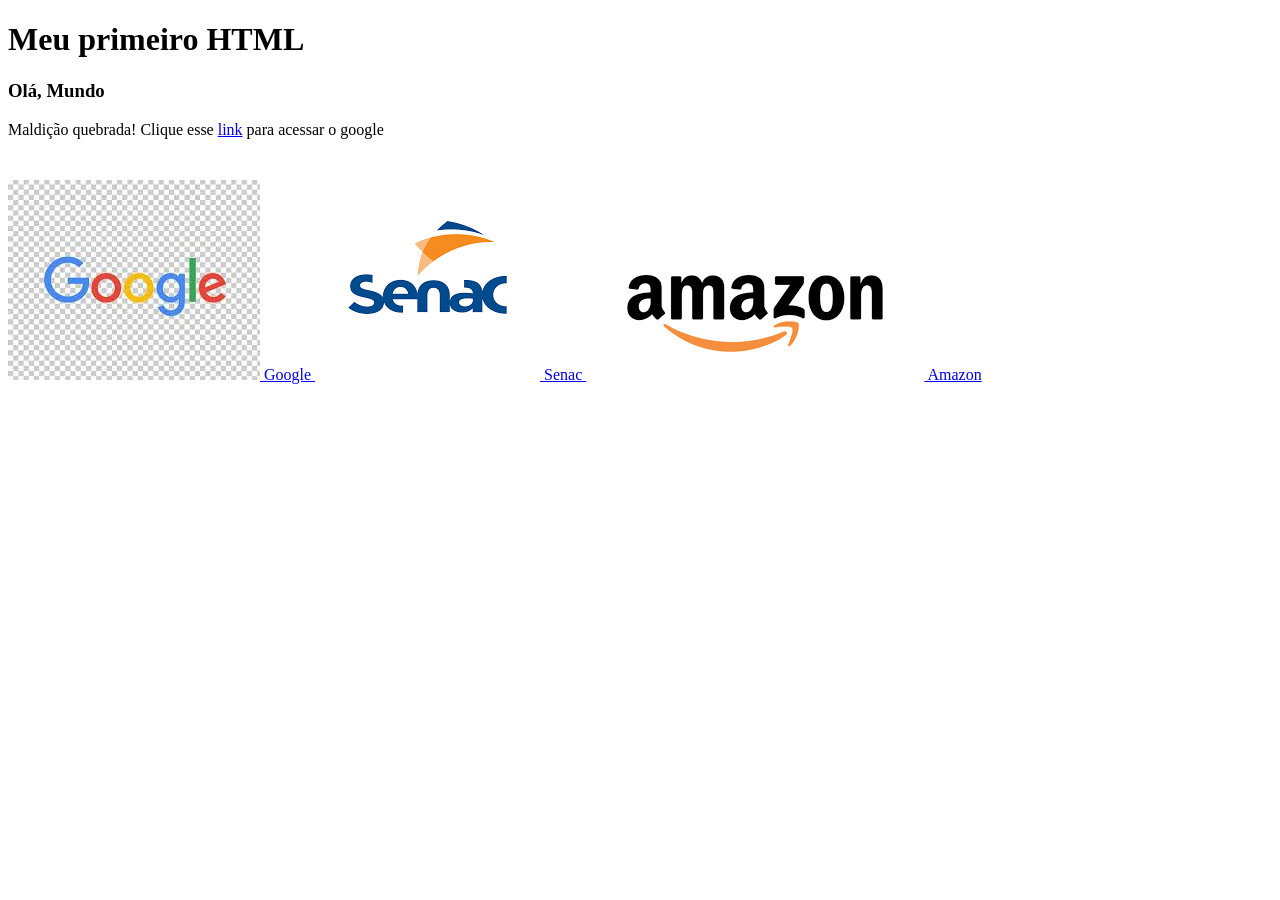
<file: Aula-1/index.html>
<!DOCTYPE html>
<html lang="pt-BR">
    <head>
        <meta charset="UTF-8">
        <meta name="viewport" content="width=device-width, initial-scale=1.0">
        <title>Primero HTML</title>
    </head>
    <body>
        <h1>Meu primeiro HTML</h1>
        <h3>Olá, Mundo</h3>
        <P>
            Maldição quebrada!
            Clique esse <a href="https://www.google.com.br" target="_blank"> link</a> para acessar o google
        </P>
        <a href="https://www.google.com.br" target="_blank">
            <img src="transferir.jpg"/>
            Google
        </a>
        <a href="https:www.rj.senac.br" target="_blank">
            <img src="senac.png"/>
            Senac
        </a>
        <a href="https:www.amazon.com.br">
            <img src="amazon.png"/>
            Amazon
        </a>
    </body>
</html>
</file>
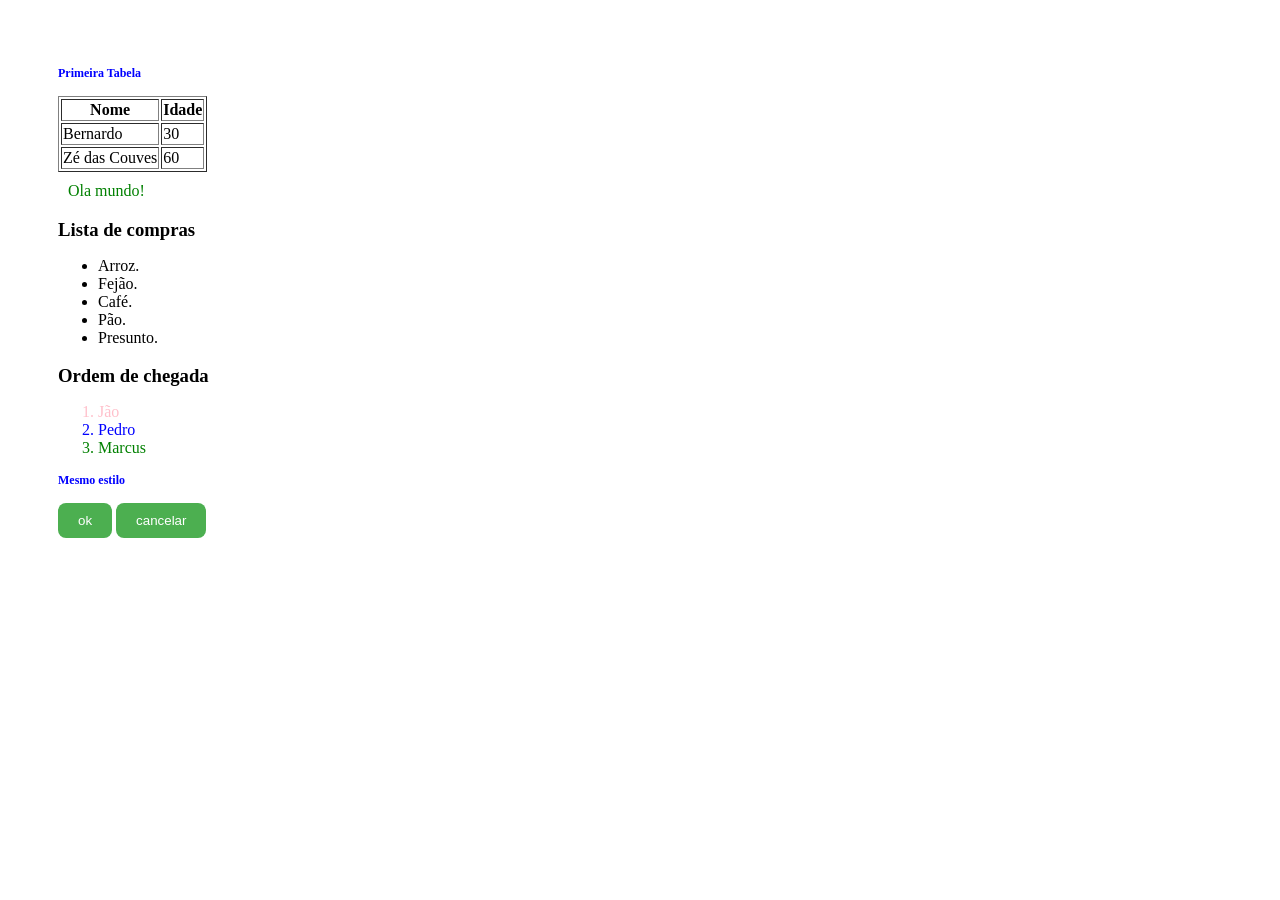
<file: Aula-2/index.html>
<!DOCTYPE html>
<html lang="pt-BR">
<head>
    <meta charset="UTF-8">
    <meta name="viewport" content="width=device-width, initial-scale=1.0">
    <title>Primeira Tabela</title>
    <link rel="stylesheet" href="estilo.css">
</head>
<body>
    <h1>Primeira Tabela</h1><!--Criação de titulo-->
    <!-- Tabela -->
    <table border="1"><!--Criação de tabelas(border=criação de bordas ma tabela,"numero"negrito da parte de fora da borda.)-->
        <tr><!--Criação de cabeçalho-->
            <th>Nome</th><!--Criação de linhas-->
            <th>Idade</th>
        </tr>
        <tr>
            <td>Bernardo</td>
            <td>30</td>
        </tr>
        <tr>
            <td>Zé das Couves</td>
            <td>60</td>
        </tr>
    </table>
    <!--Lista-->
    <p>Ola mundo!</p>
    <h3>Lista de compras</h3>
    <ul><!--Lista desordenada-->
        <li>Arroz.</li><!--define item-->
        <li>Fejão.</li>
        <li>Café.</li>
        <li>Pão.</li>
        <li>Presunto.</li>
    </ul>
    <h3>Ordem de chegada</h3>
    <ol><!--Lista ordenada-->
        <li id="rosa">Jão</li><!--usando id para da um atributo unico a tag-->
        <li id="azul">Pedro</li>
        <li id="verde">Marcus</li>
    </ol>
    <h1>Mesmo estilo</h1><!--teste do comando style-->

    <button class="botao">ok</button>
    <button class="botao">cancelar</button>

</body>
</html>
</file>
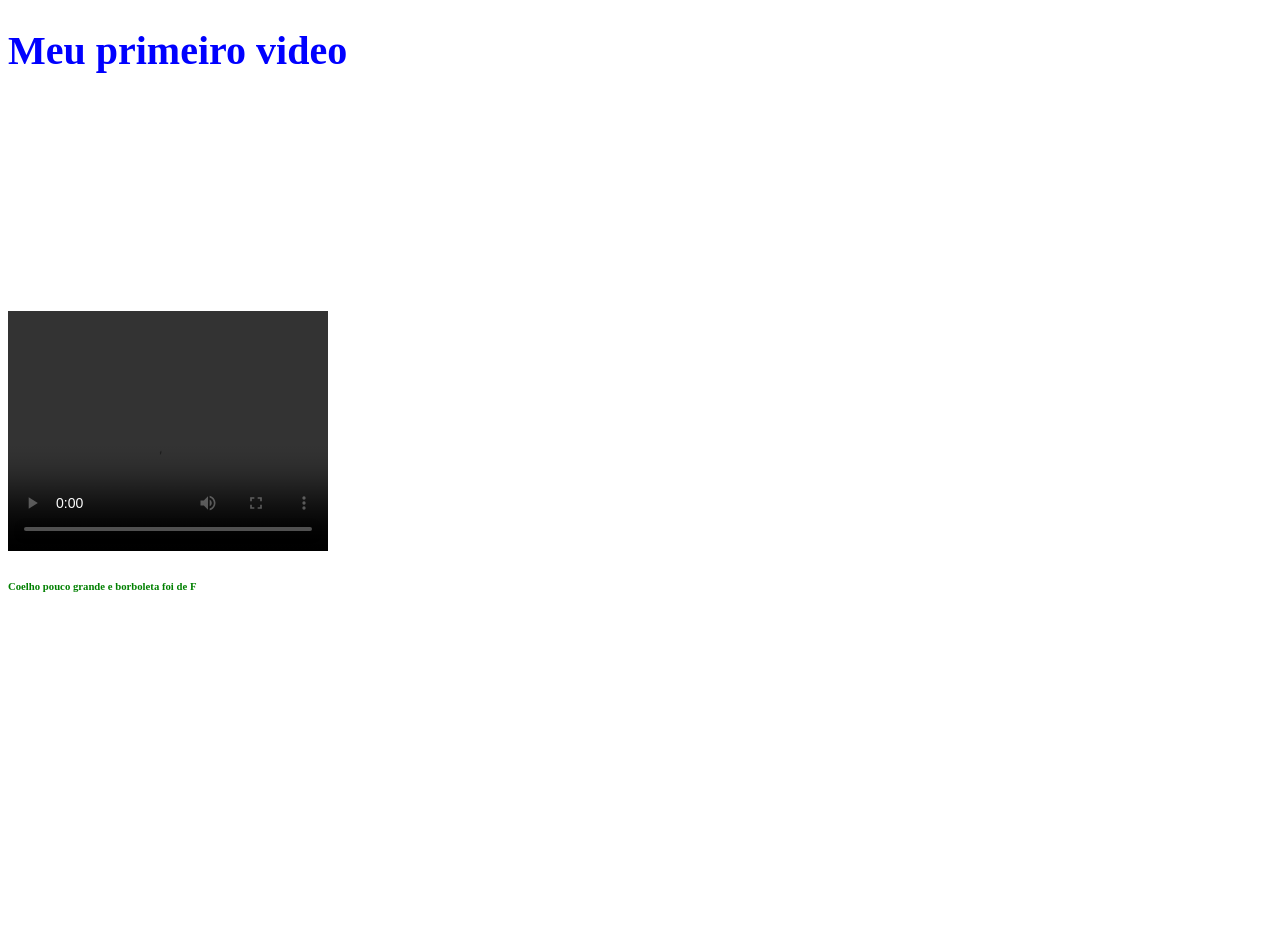
<file: Aula-3/index.html>
<!DOCTYPE html>
<html lang="pt-BR">
<head>
    <meta charset="UTF-8">
    <meta name="viewport" content="width=device-width, initial-scale=1.0">
    <title>Document</title>
    <link rel="stylesheet" href="estilo.css">
</head>
<body>
    <h1>Meu primeiro video</h1>
    <video controls>
        <source src="mov_bbb.mp4" type="video/mp4">
    </video>
    <iframe src="https://www.google.com/maps/embed?pb=!1m18!1m12!1m3!1d772.6663747539152!2d-43.12256695212499!3d-22.89708457672709!2m3!1f0!2f0!3f0!3m2!1i1024!2i768!4f13.1!3m3!1m2!1s0x9983db3ec4f5d1%3A0xc3a8e6eec9b55efa!2sSenac%20Niter%C3%B3i!5e0!3m2!1spt-PT!2sbr!4v1778631472567!5m2!1spt-PT!2sbr" width="600" height="450" style="border:0;" allowfullscreen="" loading="lazy" referrerpolicy="no-referrer-when-downgrade"></iframe>
    <!-- <audio controls>
        <sourcer src="audio.mp3" type="audio/mp3">
    </audio> -->
    <h6>Coelho pouco grande e borboleta foi de F</h6>
    <iframe width="560" height="315" src="https://www.youtube.com/embed/estCL3WoZCM?si=DQP5227OUayt4pLh" title="YouTube video player" frameborder="0" allow="accelerometer; autoplay; clipboard-write; encrypted-media; gyroscope; picture-in-picture; web-share" referrerpolicy="strict-origin-when-cross-origin" allowfullscreen></iframe>
</body>
</html>
</file>
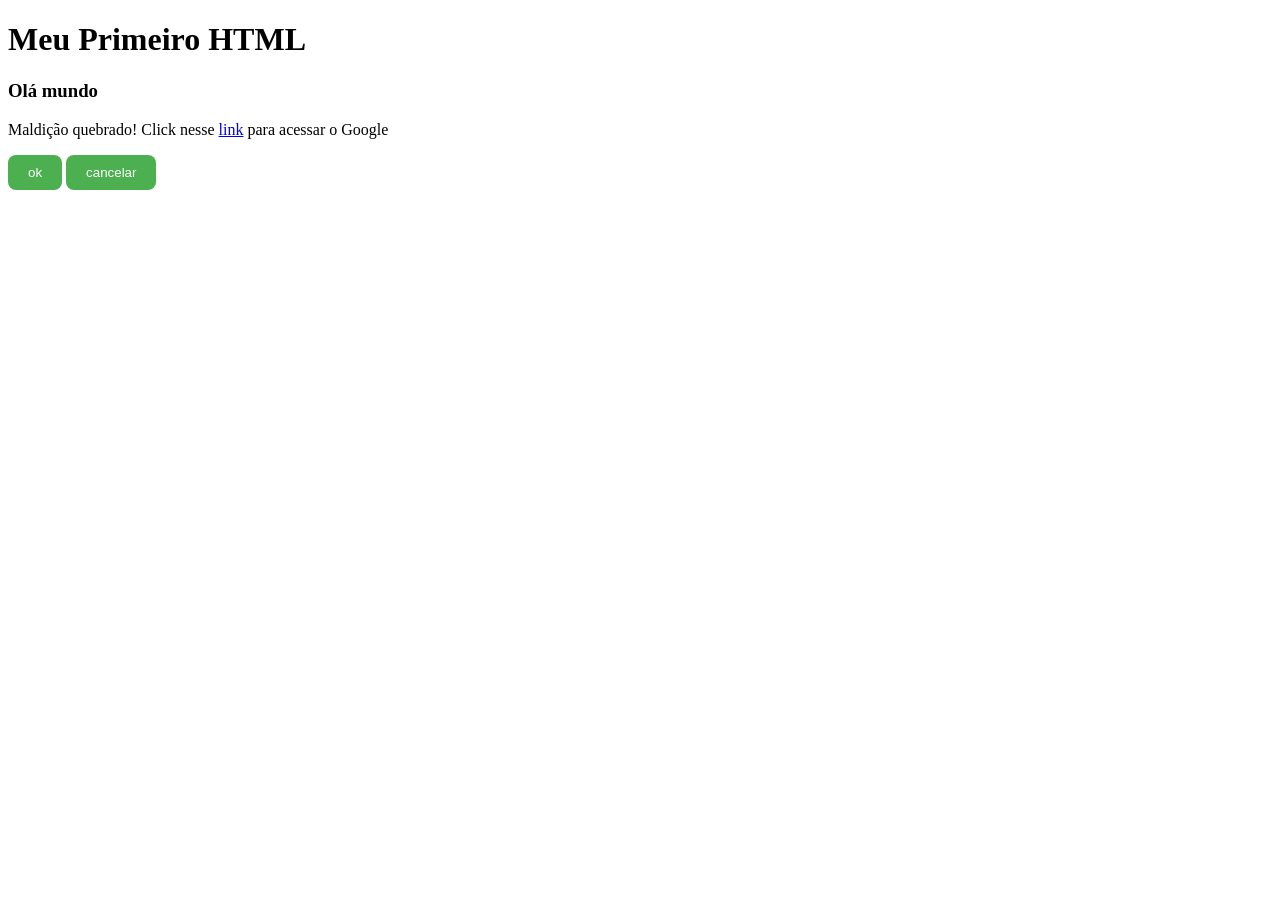
<file: Aula-4/index.html>
<!DOCTYPE html>
<html lang="pt-BR">
<head>
    <meta charset="UTF-8">
    <meta name="viewport" content="width=device-width, initial-scale=1.0">
    <title>Document</title>
    <link rel="stylesheet" href="estilo.css">
</head>
<body>
    <h1> Meu Primeiro HTML</h1>
    <h3>Olá mundo</h3>
    <p>
        Maldição quebrado!
        Click nesse <a href="https://www.google.com.br" target="blank"> link</a> para acessar o Google
    </p>
    <button class="botao">ok</button>
    <button class="botao">cancelar</button>

</body>
</html>
</file>
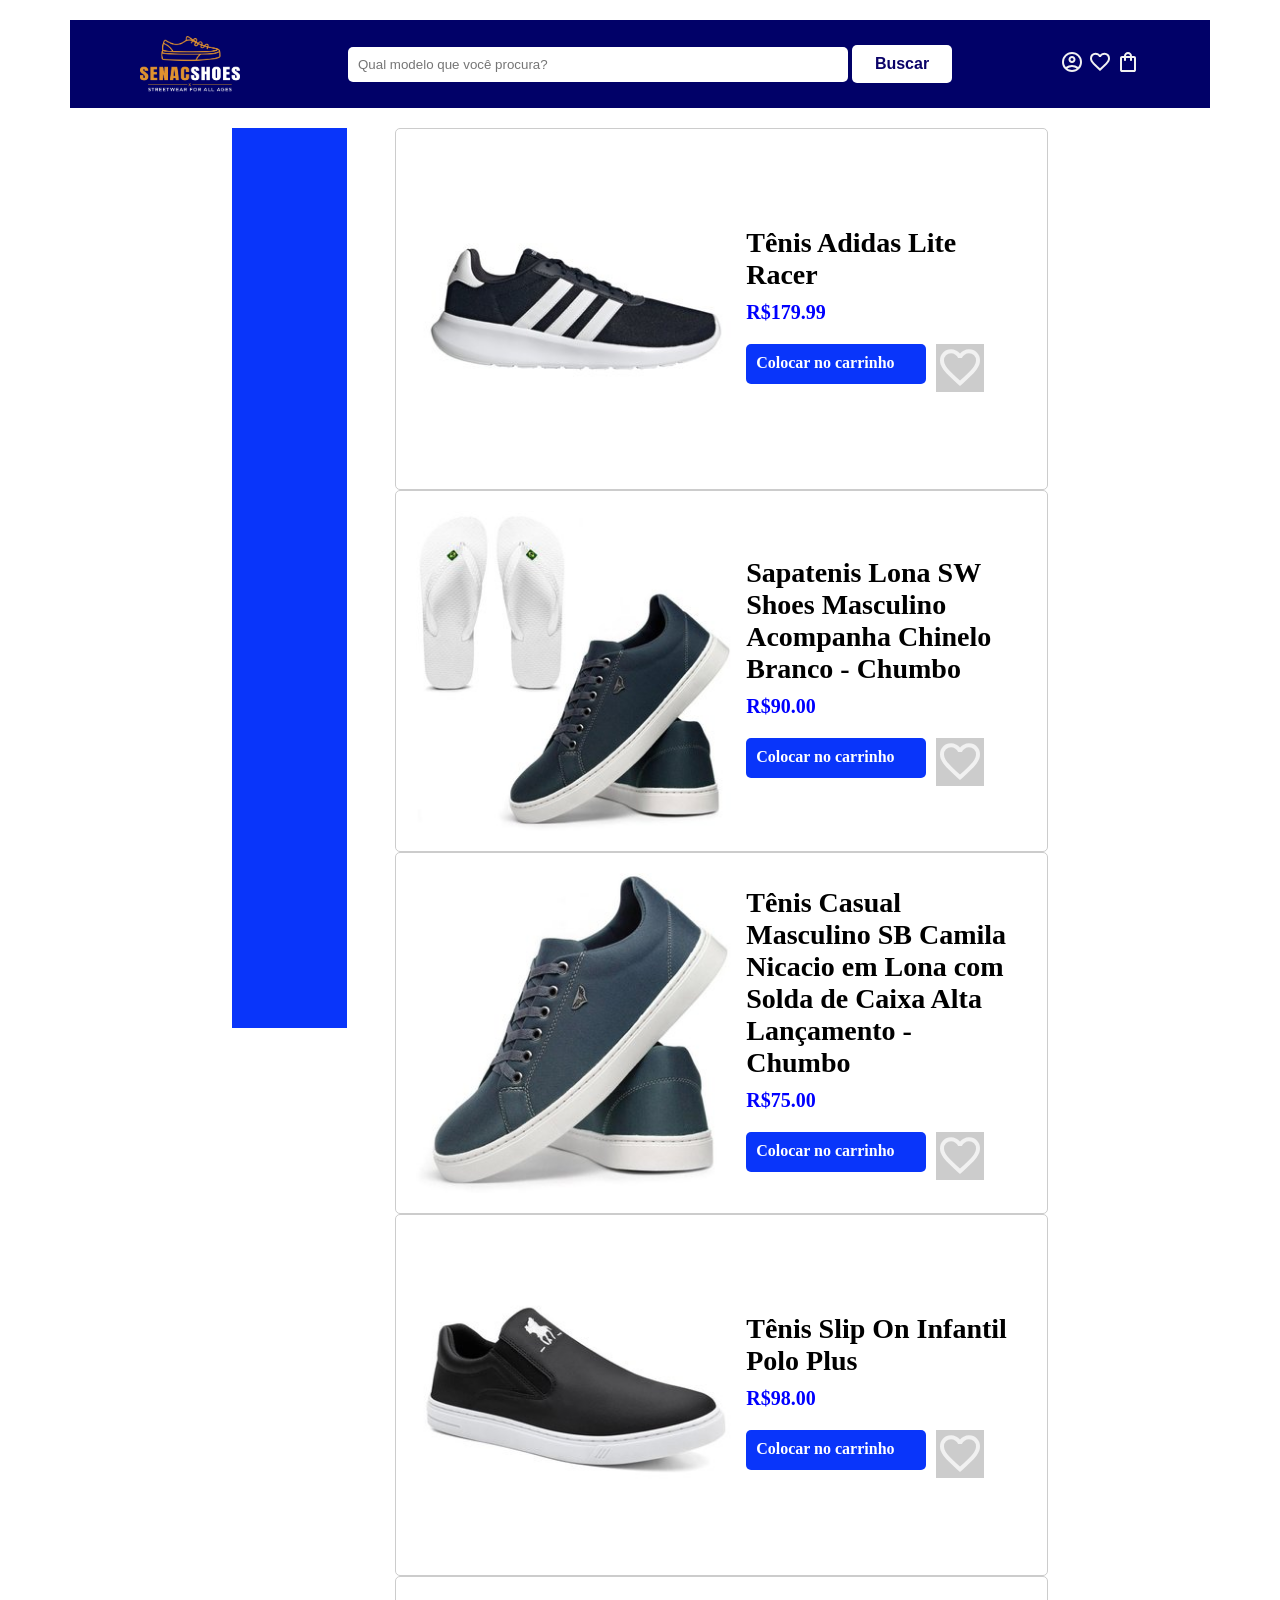
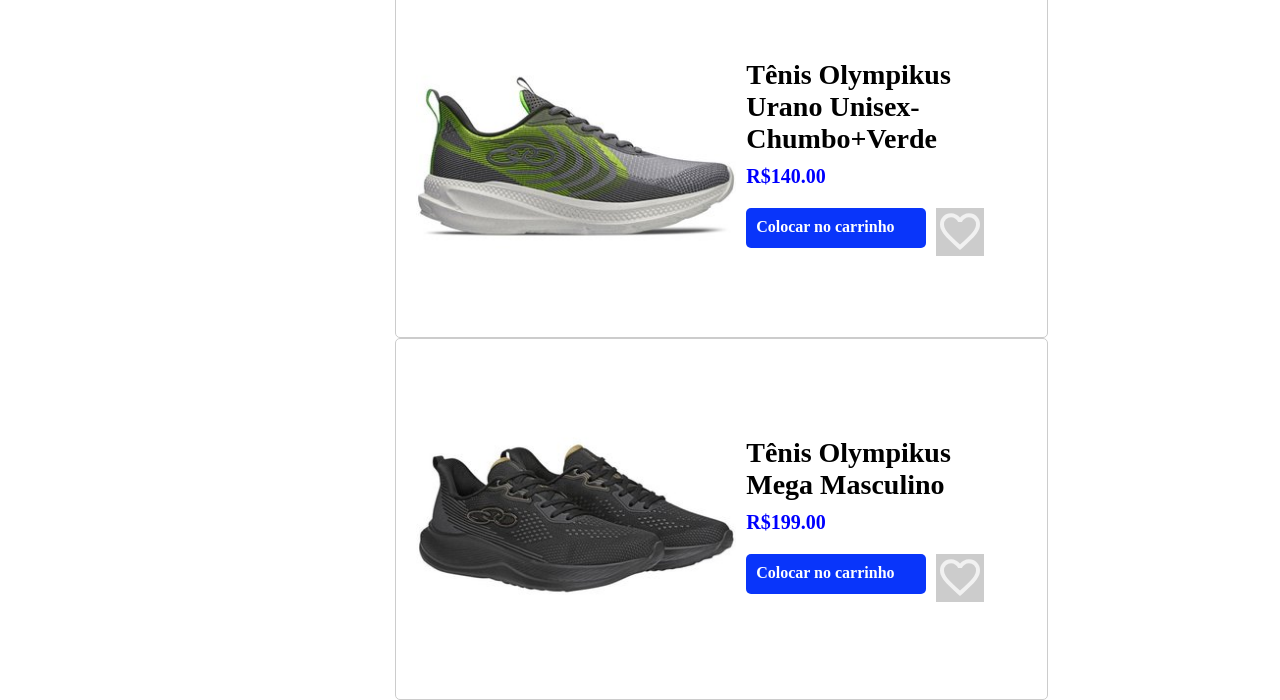
<file: loja/index.html>
<!DOCTYPE html>
<html lang="pt-BR">
<head>
    <meta charset="UTF-8">
    <meta name="viewport" content="width=device-width, initial-scale=1.0">
    <title>Senac Shoes</title>
    <link rel="stylesheet" href="estilo.css">
</head>
<body>
    <header class="header">
        <img src="img/logo.png" alt="logo" id="logo">
        <from action="" method="get">
            <input type="text" name="busca" class="campo-busca" placeholder="Qual modelo que você procura?">
            <input type="submit" value  ="Buscar" id="btn-buscar">
        </from>
        <nav>
            <img src="img\account_circle_27dp_F1F1F1_FILL0_wght400_GRAD0_opsz24.svg" alt="Perfil">
            <img src="img\favorite_27dp_F1F1F1_FILL0_wght400_GRAD0_opsz24.svg" alt="Favoritos">
            <img src="img\shopping_bag_27dp_F1F1F1_FILL0_wght400_GRAD0_opsz24.svg" alt="Carrinho de Compras">
        </nav>
    </header>
    <main class="conteudo-principal">
        <aside class="barra-lateral">

        </aside>
        <section class="produtos">
            <div class="card">
                <img src="img\shoes1.jpg" alt="Tênis Adidas Lite Racer" class="fotos-tenis">
                <div class="descricao-tenis">
                    <p class="titulo-produto">Tênis Adidas Lite Racer</p>
                    <p class="preco">R$179.99</p>
                    <div class="botoes">
                        <buttom class="botao-carrinho">Colocar no carrinho</buttom>
                        <a type="button" href="#" class="btn-favoritos">
                            <img src="img\favorite_27dp_F1F1F1_FILL0_wght400_GRAD0_opsz24.svg" alt="Favorito">
                        </a>
                    </div>
                </div>
            </div>
            <div class="card">
                <img src="img\shoes2.jpg" alt="Sapatenis Lona SW Shoes Masculino Acompanha Chinelo Branco - Chumbo" class="fotos-tenis">
                <div class="descricao-tenis">
                    <p class="titulo-produto">Sapatenis Lona SW Shoes Masculino Acompanha Chinelo Branco - Chumbo</p>
                    <p class="preco">R$90.00</p>
                    <div class="botoes">
                        <buttom class="botao-carrinho">Colocar no carrinho</buttom>
                        <a type="button" href="#" class="btn-favoritos">
                            <img src="img\favorite_27dp_F1F1F1_FILL0_wght400_GRAD0_opsz24.svg" alt="Favorito">
                        </a>
                    </div>
                </div>
            </div>
            <div class="card">
                <img src="img\shoes3.jpg" alt="Tênis Casual Masculino SB Camila Nicacio em Lona com Solda de Caixa Alta Lançamento - Chumbo" class="fotos-tenis">
                <div class="descricao-tenis">
                    <p class="titulo-produto">Tênis Casual Masculino SB Camila Nicacio em Lona com Solda de Caixa Alta Lançamento - Chumbo</p>
                    <p class="preco">R$75.00</p>
                    <div class="botoes">
                        <buttom class="botao-carrinho">Colocar no carrinho</buttom>
                        <a type="button" href="#" class="btn-favoritos">
                            <img src="img\favorite_27dp_F1F1F1_FILL0_wght400_GRAD0_opsz24.svg" alt="Favorito">
                        </a>
                    </div>
                </div>
            </div>
            <div class="card">
                <img src="img\shoes4.jpg" alt="Tênis Slip On Infantil Polo Plus" class="fotos-tenis">
                <div class="descricao-tenis">
                    <p class="titulo-produto">Tênis Slip On Infantil Polo Plus</p>
                    <p class="preco">R$98.00</p>
                    <div class="botoes">
                        <buttom class="botao-carrinho">Colocar no carrinho</buttom>
                        <a type="button" href="#" class="btn-favoritos">
                            <img src="img\favorite_27dp_F1F1F1_FILL0_wght400_GRAD0_opsz24.svg" alt="Favorito">
                        </a>
                    </div>
                </div>
            </div>
            <div class="card">
                <img src="img\shoes5.jpg" alt="Tênis Olympikus Urano Unisex- Chumbo+Verde" class="fotos-tenis">
                <div class="descricao-tenis">
                    <p class="titulo-produto">Tênis Olympikus Urano Unisex- Chumbo+Verde</p>
                    <p class="preco">R$140.00</p>
                    <div class="botoes">
                        <buttom class="botao-carrinho">Colocar no carrinho</buttom>
                        <a type="button" href="#" class="btn-favoritos">
                            <img src="img\favorite_27dp_F1F1F1_FILL0_wght400_GRAD0_opsz24.svg" alt="Favorito">
                        </a>
                    </div>
                </div>
            </div>
            <div class="card">
                <img src="img\shoes6.jpg" alt="Tênis Olympikus Mega Masculino" class="fotos-tenis">
                <div class="descricao-tenis">
                    <p class="titulo-produto">Tênis Olympikus Mega Masculino</p>
                    <p class="preco">R$199.00</p>
                    <div class="botoes">
                        <buttom class="botao-carrinho">Colocar no carrinho</buttom>
                        <a type="button" href="#" class="btn-favoritos">
                            <img src="img\favorite_27dp_F1F1F1_FILL0_wght400_GRAD0_opsz24.svg" alt="Favorito">
                        </a>
                    </div>
                </div>
            </div>
        </section>
    </main>
</body>
</html>
</file>
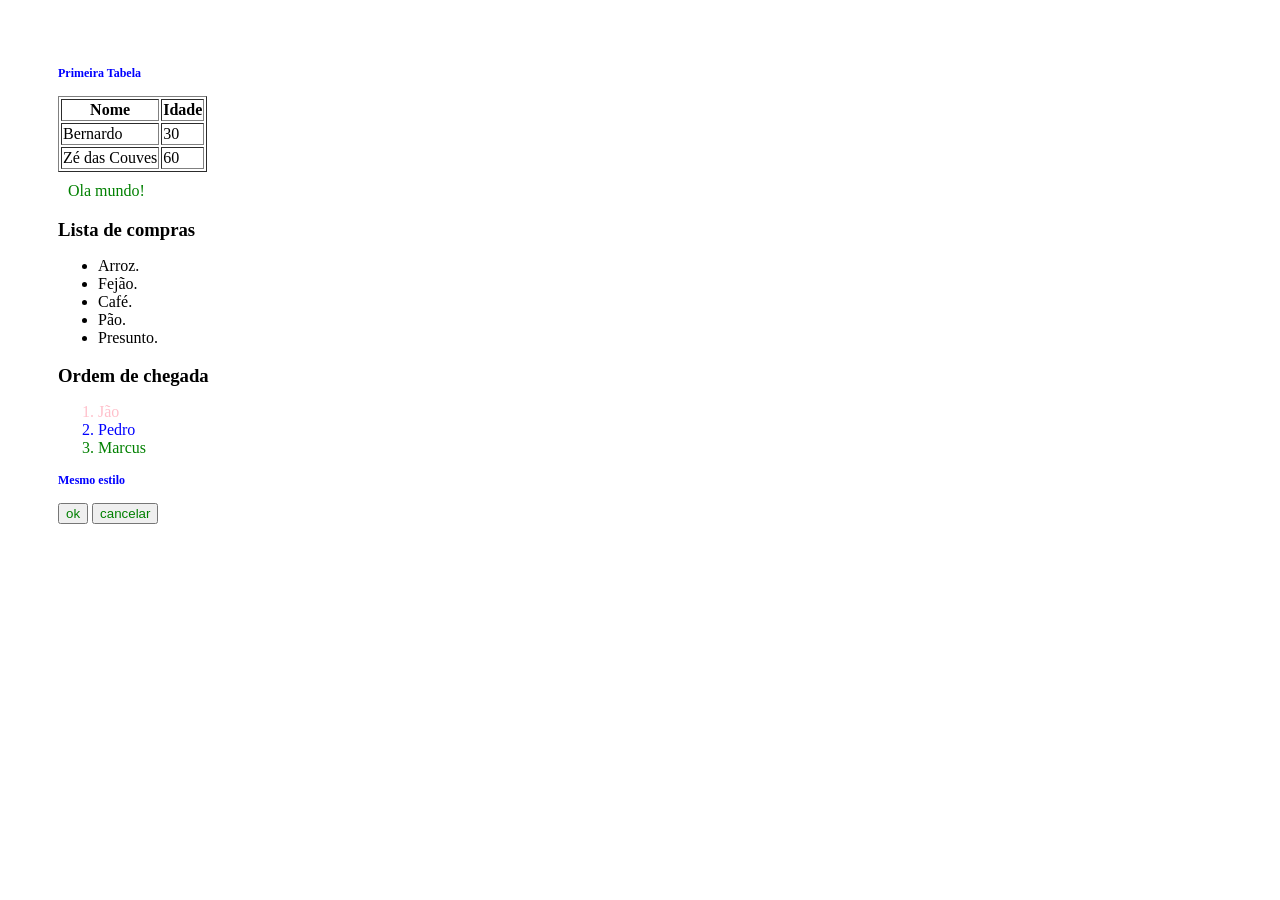
<file: Aula-2/index-.html>
<!DOCTYPE html>
<html lang="pt-BR">
<head>
    <meta charset="UTF-8">
    <meta name="viewport" content="width=device-width, initial-scale=1.0">
    <title>Primeira Tabela</title>
    <style>

        h1{ 
            color:blue;
            font-size:12px;
            margin-bottom: 15px;
        }
        h3{
            margin-bottom: 5px;
        }
        p{
            color: green;
            margin:10px;
        }
        body{
            padding: 50px;
        }
        #rosa{
            color:pink;
        }
        #azul{
            color:blue;
        }
        #verde{
            color:green;
        }
        .botão{
            color:green;
        }
    </style><!--Muda estilo de todo marcado dentro do comando-->
</head>
<body>
    <h1>Primeira Tabela</h1><!--Criação de titulo-->
    <!-- Tabela -->
    <table border="1"><!--Criação de tabelas(border=criação de bordas ma tabela,"numero"negrito da parte de fora da borda.)-->
        <tr><!--Criação de cabeçalho-->
            <th>Nome</th><!--Criação de linhas-->
            <th>Idade</th>
        </tr>
        <tr>
            <td>Bernardo</td>
            <td>30</td>
        </tr>
        <tr>
            <td>Zé das Couves</td>
            <td>60</td>
        </tr>
    </table>
    <!--Lista-->
    <p>Ola mundo!</p>
    <h3>Lista de compras</h3>
    <ul><!--Lista desordenada-->
        <li>Arroz.</li><!--define item-->
        <li>Fejão.</li>
        <li>Café.</li>
        <li>Pão.</li>
        <li>Presunto.</li>
    </ul>
    <h3>Ordem de chegada</h3>
    <ol><!--Lista ordenada-->
        <li id="rosa">Jão</li><!--usando id para da um atributo unico a tag-->
        <li id="azul">Pedro</li>
        <li id="verde">Marcus</li>
    </ol>
    <h1>Mesmo estilo</h1><!--teste do comando style-->

    <button class="botão">ok</button>
    <button class="botão">cancelar</button>

</body>
</html>
</file>
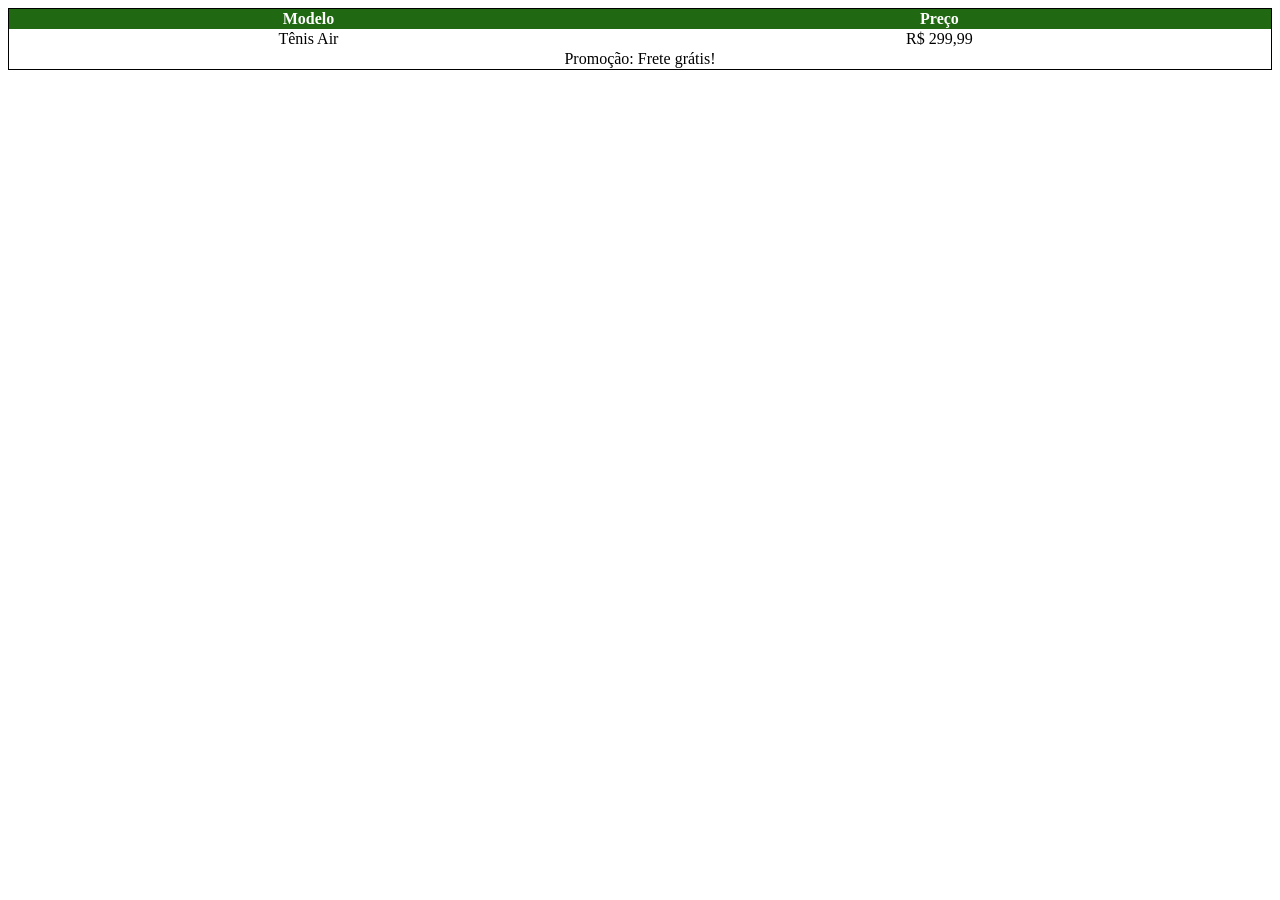
<file: Aula-4/tabela.html>
<!DOCTYPE html>
<html lang="pt-BR">
<head>
    <meta charset="UTF-8">
    <meta name="viewport" content="width=device-width, initial-scale=1.0">
    <title>Document</title>
    <link rel="stylesheet" href="estilo.css">
</head>
<body>
    <table class="tabela-preco">
        <th>Modelo</th>
        <th>Preço</th>
        <tr>
            <td>Tênis Air</td>
            <td>R$ 299,99</td>
        </tr>
        <tr>
            <td colspan="2">Promoção: Frete grátis!</td>
        </tr>
    </table>
</body>
</html>
</file>
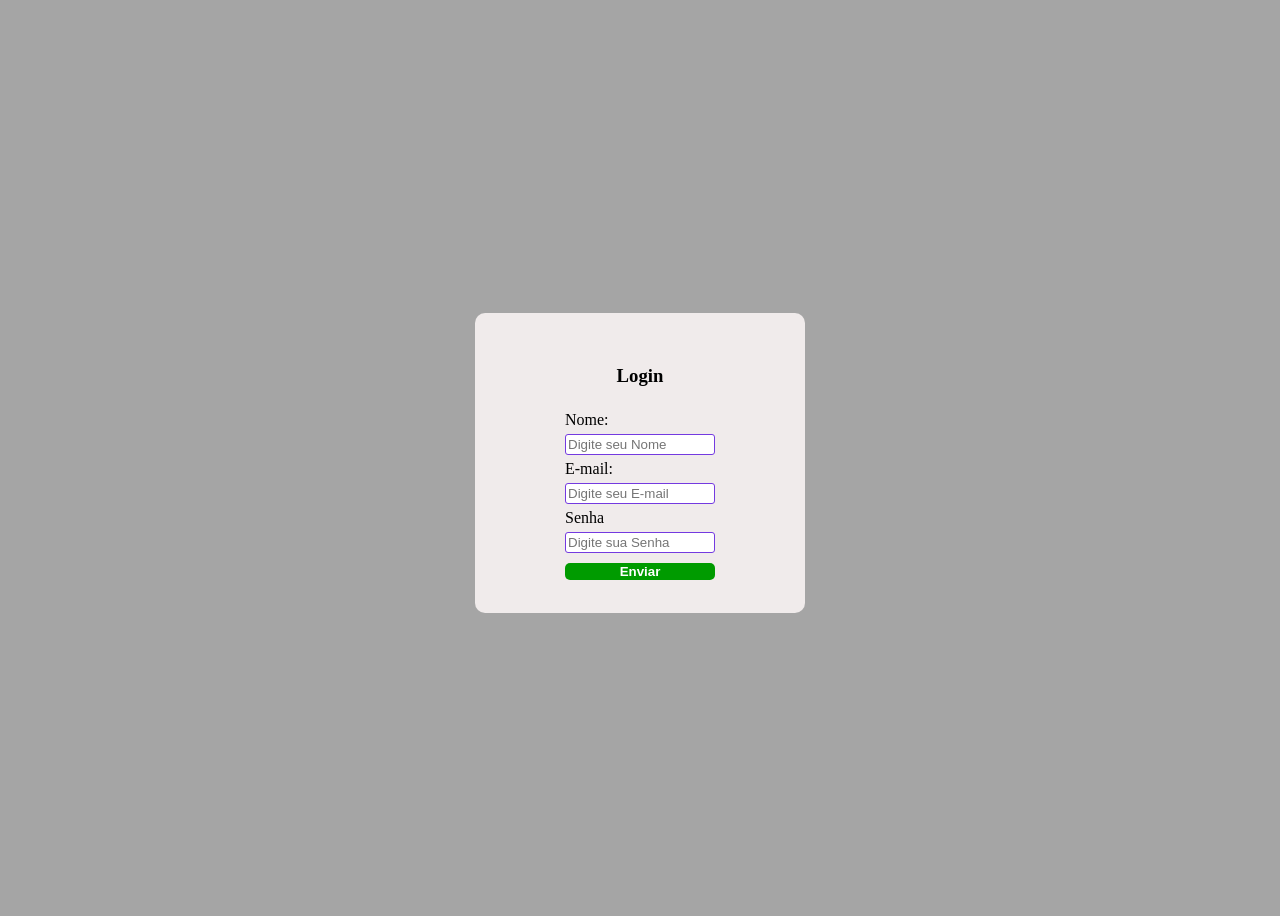
<file: Aula-5/formulario.html>
<!DOCTYPE html>
<html lang="pt-BR">
<head>
    <meta charset="UTF-8">
    <meta name="viewport" content="width=device-width, initial-scale=1.0">
    <title>Formulario</title>
    <link rel="stylesheet" href="estilo.css">
</head>
<body class="form-page">
    <form action="post.html" method="post" class="form-login">
        <h3>Login</h3>
        <label for="nome" class="inputs">Nome:</label>
        <input type="text" class="inputs texto" name="nome" id="nome" placeholder="Digite seu Nome">
        <label for="email" class="inputs">E-mail:</label>
        <input type="email" class="inputs texto" name="email" id="email" placeholder="Digite seu E-mail">
        <label for="senha" class="inputs">Senha</label>
        <input type="password" class="inputs texto" name="senha" id="senha" placeholder="Digite sua Senha">

        <input id="botao" type="submit" value="Enviar">
    </form>
</body>
</html>
</file>
<file: Aula-2/estilo.css>
h1{ 
    color:blue;
    font-size:12px;
    margin-bottom: 15px;
}
h3{
    margin-bottom: 5px;
}
p{
    color: green;
    margin:10px;
}
body{
    padding: 50px;
}
#rosa{
    color:pink;
}
#azul{
    color:blue;
}
#verde{
    color:green;
}
.botao{
    background-color:#4CAF50;
    color:white;
    padding: 10px 20px;
    border-radius: 8px;
    border:none;
    cursor:pointer;
}
.botao:hover{
    background-color: #9c167b;
}
</file>
<file: Aula-3/estilo.css>
h1{
    color: blue;
    font-size:40px;
}
h6{
    color: green;
    font-size: 10;
}
video{
    width:320px;
    height:240px;
    border:none;
}
</file>
<file: Aula-4/estilo.css>
.botao{
    background-color:#4CAF50;
    color:white;
    padding: 10px 20px;
    border-radius: 8px;
    border:none;
    cursor:pointer;
}
.botao:hover{
    background-color: #9c167b;
}
.tabela-preco{
    width:100%;
    border: 1px solid #000;
    border-collapse: collapse;
    text-align: center;
}
.tabela-preco th{
    background-color: #186309f6;
    color: #ffff;
}
</file>
<file: loja/estilo.css>
* {
    margin: 0;
    padding: 0;
    box-sizing: border-box;
}
.header{
    background-color: rgb(1, 1, 104);
    margin: 20px 70px;
    padding: 16px;

    display: flex;
    justify-content: space-around;
    align-items: center;
}
#logo{
    width:100px;
}
.campo-busca{
    width: 500px;
    padding: 10px;
    border:none;
    border-radius: 5px;
}
#btn-buscar{
    border: none;
    border-radius: 5px;
    width: 100px;
    padding: 10px;
    background-color: #fff;
    color: #0a0268;
    font-weight:bold;
    font-size: 16px;
    cursor: pointer;
}
#btn-buscar:hover{
    background-color: #d5c8c8;
}
.conteudo-principal{
    display: flex;
    justify-content: space-between;
    margin: 0 232px;
}
.barra-lateral{
    width: 300px;
    height: 100vh; 
    background-color: #0935fa;
}
.produtos{
    width: 80%;
    margin-left: 48px;
}
.card{
    border: 1px solid #ccc;
    padding: 20px;
    border-radius: 5px;
    display:flex;
}
.fotos-tenis{
    width:320px;
}
.descricao-tenis{
    width: 100vw;
    padding: 10px;
    display:flex;
    flex-direction: column;
    justify-content:center;
}
.titulo-produto{
    font-size: 28px;
    font-weight: bold;
    margin-bottom: 10px;
}

.preco{
    color: blue;
    font-size: 20px;
    font-weight: bold;
    margin-bottom: 10px;
}
.botoes{
    display:flex;

}
.botao-carrinho{
    width: 180px;
    height: 40px; 
    background-color: #0935fa;
    padding:10px;
    border:none;
    font-weight: bold;
    color:#fff;
    border-radius: 5px;

    margin-top: 10px;
    margin-right: 10px;
}
.btn-favoritos{
    background-color: #ccc;
    display:flex;
    justify-content: center;

    height: 48px;
    margin-top: 10px;
}
</file>
<file: Aula-5/estilo.css>
.form-page{
    background-color: #a5a5a5;
    height: 100vh;
    display:flex;
    justify-content: center;
    align-items: center;
}
.form-login{
    background-color: #f0ebeb;
    border-radius: 10px;
    width: 150px;
    height: 120px;
    padding: 90px;
    margin-top: 10px;

    display: flex;
    flex-direction: column;
    justify-content: center;
}
.form-login h3{
    text-align:center;
}
.form-login #botao{
    background-color: rgb(0, 155, 0);
    color: #fff;
    margin-top: 10px;
    border:none;
    height: 25px;
    border-radius: 5px;
    font-weight: bold;
}
.form-login .inputs{
    margin:5px 0 0 0;
}
.texto {
    border: 1px solid rgb(116, 58, 224);
    border-radius: 3px;
    padding:2px;
}
</file>
